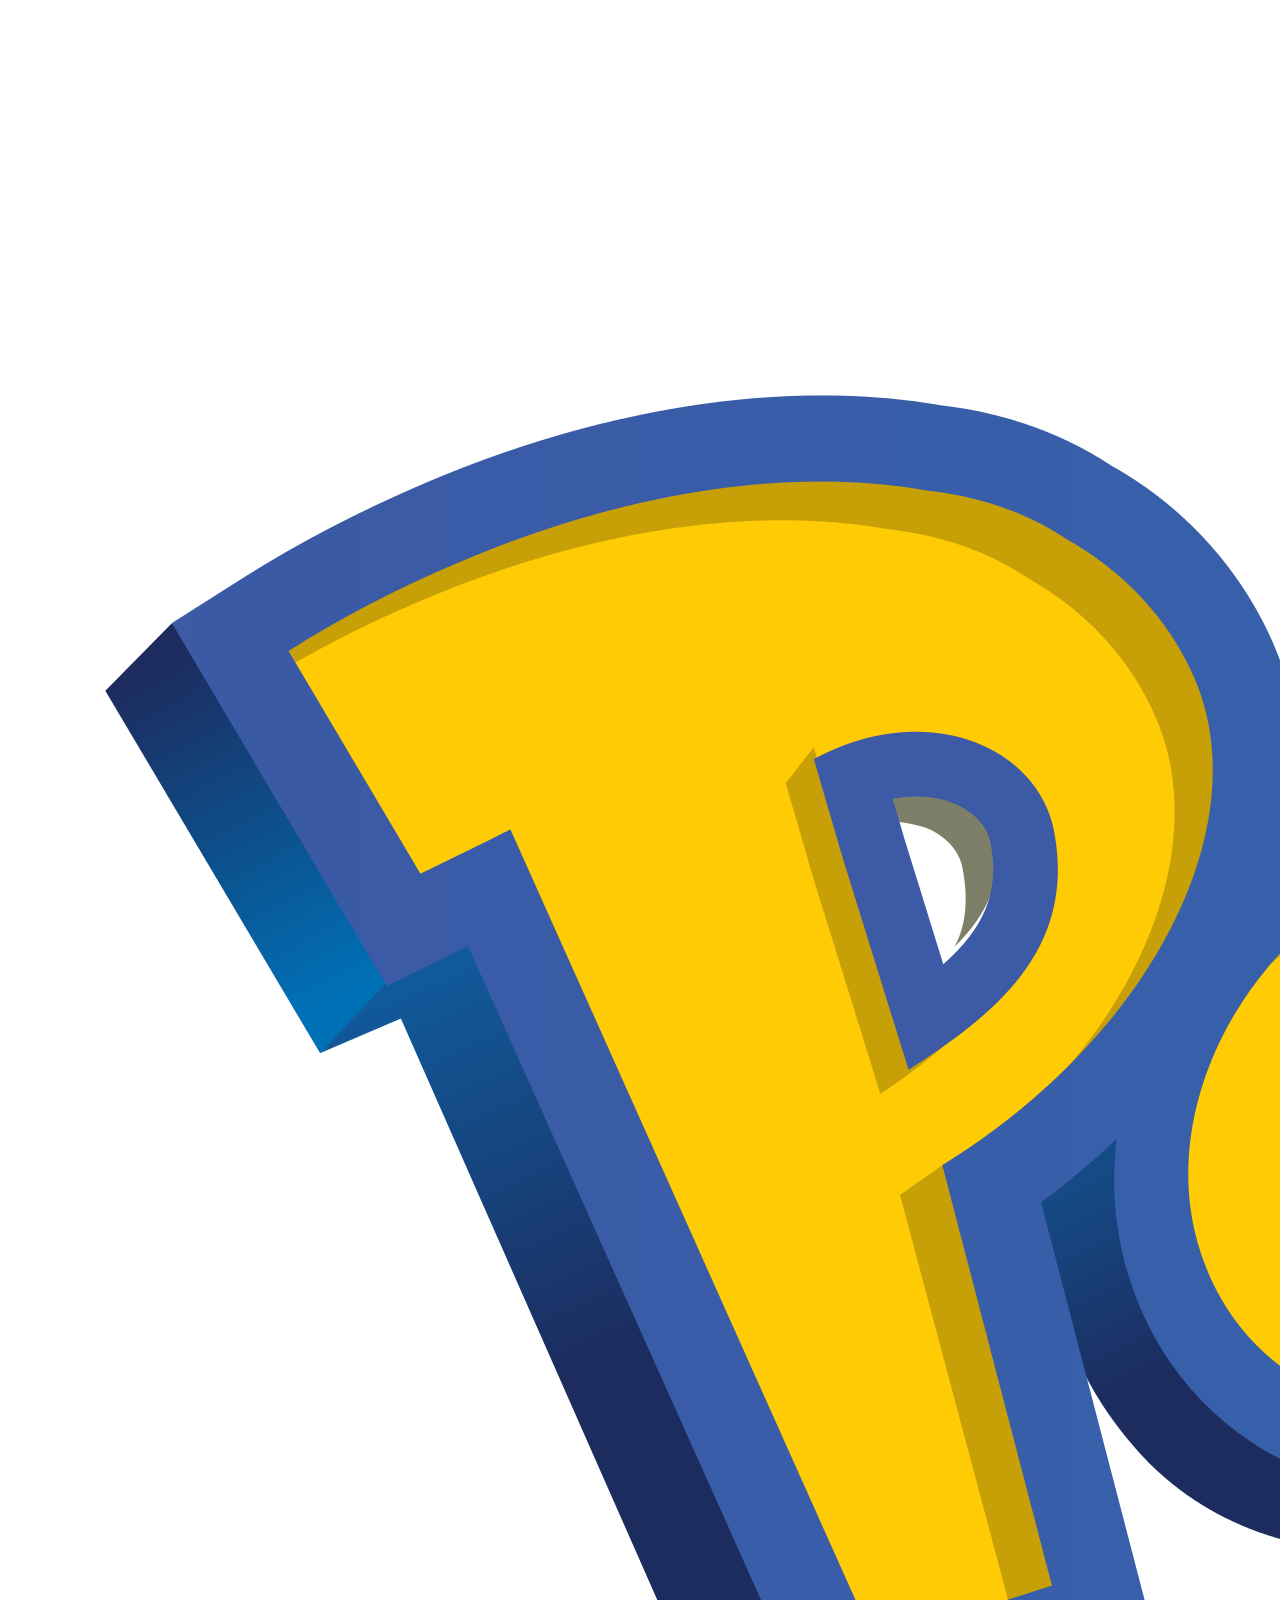
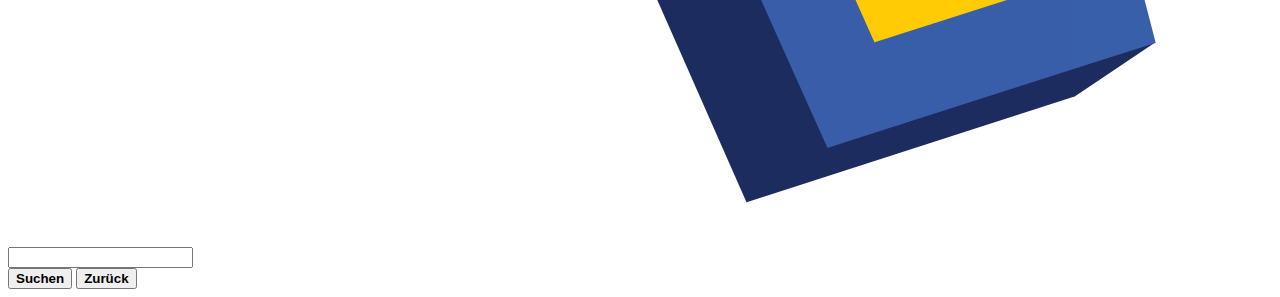
<file: templates/header.html>
<body>
    <div id="main-header-container" class="main-header-container">
        <div class="header-content-container">
            <img src="../img/pngegg.png" class="header-logo">
            <div class="search-container">
                <input id="search-field" type="text" onclick="clearSearch()">
                <div class="buttons">
                    <button onclick="searchPokemon()"><b>Suchen</b></button>
                    <button onclick="searchCancel()"><b>Zurück</b></button>
                </div>
            </div>
        </div>
    </div>
</body>
</file>
